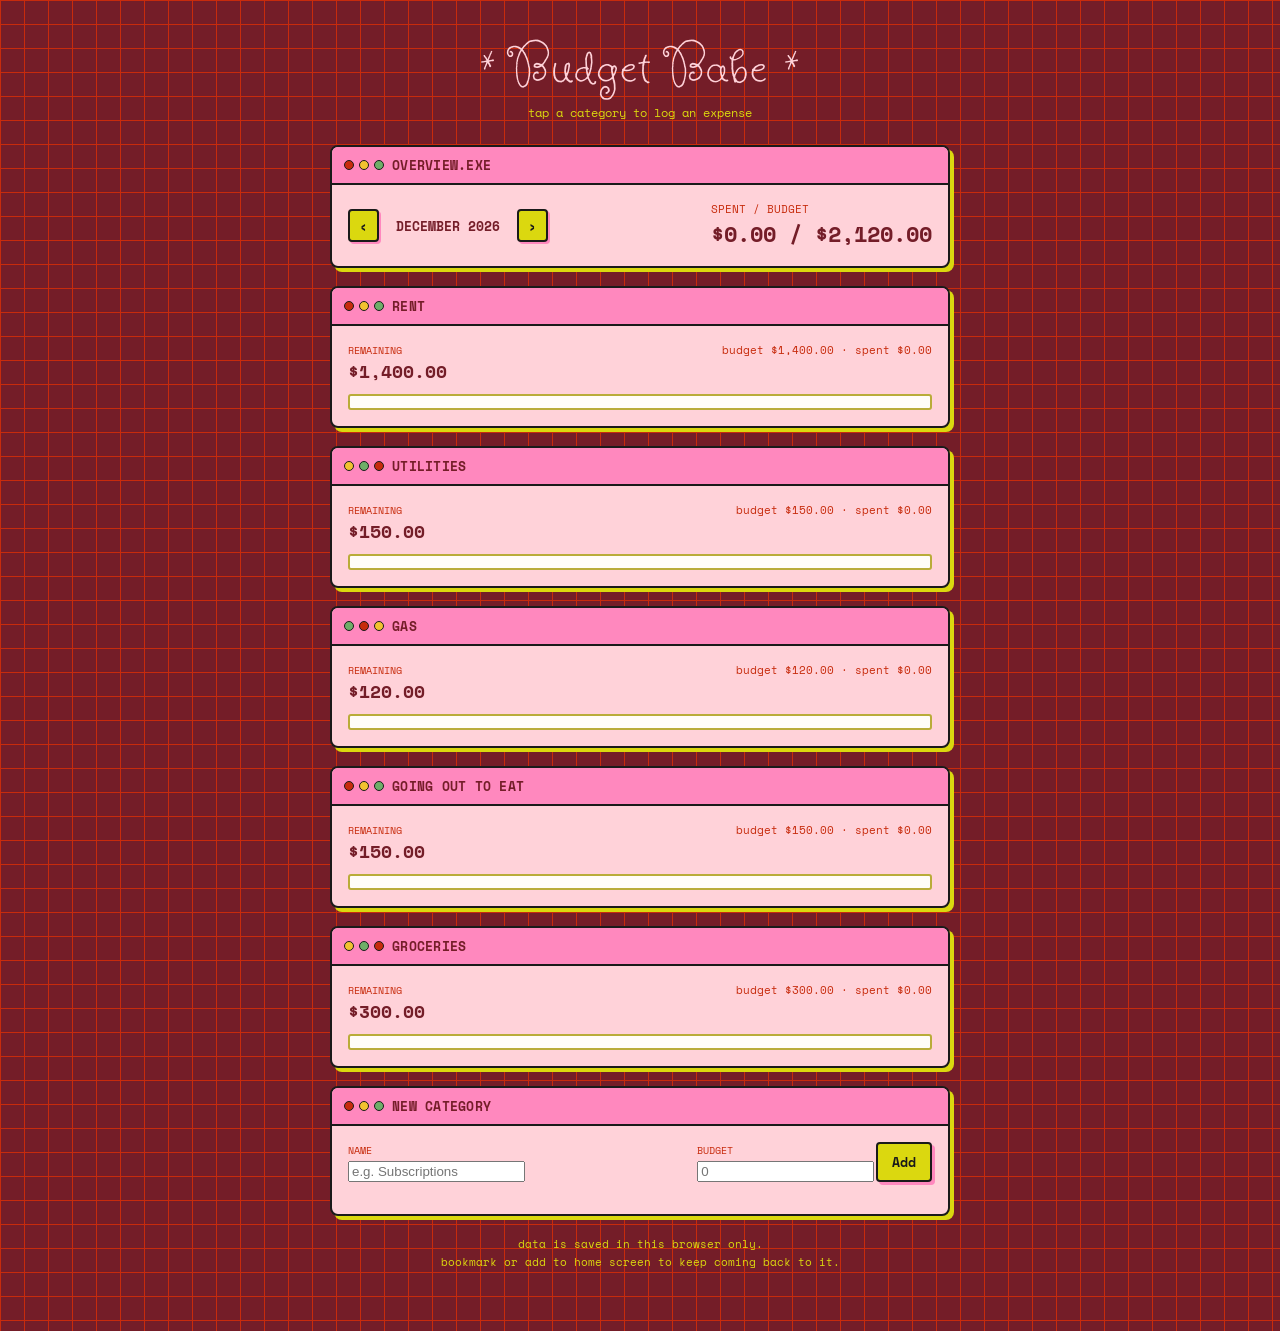
<file: index.html>
<html lang="en">
<head>
<meta charset="UTF-8" />
<meta name="viewport" content="width=device-width, initial-scale=1.0, viewport-fit=cover" />
<title>Budget Babe</title>
<link rel="icon" href="budget-tracker-site/icon.png">
<link rel="apple-touch-icon" href="budget-tracker-site/icon.png">
<meta name="apple-mobile-web-app-capable" content="yes">
<meta name="apple-mobile-web-app-status-bar-style" content="default">
<meta name="apple-mobile-web-app-title" content="Budget Babe">
<link rel="preconnect" href="https://fonts.googleapis.com">
<link rel="preconnect" href="https://fonts.gstatic.com" crossorigin>
<link href="https://fonts.googleapis.com/css2?family=Butterfly+Kids&family=Geist+Pixel&display=swap" rel="stylesheet">
<link href="https://fonts.googleapis.com/css2?family=Space+Mono:wght@400;700&display=swap" rel="stylesheet">
<link rel="stylesheet" href="styles.css">
</head>
<body>
<div id="app"></div>

<script>
(function () {
  const PALETTE = ["#C1502E", "#F2C230", "#6FAE68", "#8A6FAE", "#E8654A", "#3E8F8A"];
  const STORAGE_KEY = "budget-ledger-data";
  const DEFAULT_CATEGORIES = [
    { id: "rent", name: "Rent", budget: 1400 },
    { id: "utilities", name: "Utilities", budget: 150 },
    { id: "gas", name: "Gas", budget: 120 },
    { id: "dining", name: "Going out to eat", budget: 150 },
    { id: "groceries", name: "Groceries", budget: 300 }
  ];

  let data = null;
  let currentMonth = new Date().toISOString().slice(0, 7);
  let expandedCat = null;
  let storageOk = true;

  function uid() {
    return Date.now().toString(36) + Math.random().toString(36).slice(2, 7);
  }

  function fmt(n) {
    return "$" + Number(n).toLocaleString(undefined, { minimumFractionDigits: 2, maximumFractionDigits: 2 });
  }

  function monthLabel(ym) {
    const [y, m] = ym.split("-").map(Number);
    const d = new Date(y, m - 1, 1);
    return d.toLocaleDateString(undefined, { month: "long", year: "numeric" }).toUpperCase();
  }

  function shiftMonth(ym, delta) {
    const [y, m] = ym.split("-").map(Number);
    const d = new Date(y, m - 1 + delta, 1);
    return d.getFullYear() + "-" + String(d.getMonth() + 1).padStart(2, "0");
  }

  function loadData() {
    try {
      const raw = localStorage.getItem(STORAGE_KEY);
      data = raw ? JSON.parse(raw) : null;
    } catch (e) {
      data = null;
      storageOk = false;
    }
    if (!data) {
      data = { categories: DEFAULT_CATEGORIES.map((c, i) => ({ ...c, color: PALETTE[i % PALETTE.length] })), expenses: [] };
      saveData();
    }
    if (!data.categories) data.categories = [];
    if (!data.expenses) data.expenses = [];
  }

  function saveData() {
    try {
      localStorage.setItem(STORAGE_KEY, JSON.stringify(data));
      storageOk = true;
    } catch (e) {
      storageOk = false;
    }
  }

  function categorySpent(catId, ym) {
    return data.expenses
      .filter((e) => e.categoryId === catId && e.date.slice(0, 7) === ym)
      .reduce((sum, e) => sum + e.amount, 0);
  }

  function categoryExpenses(catId, ym) {
    return data.expenses
      .filter((e) => e.categoryId === catId && e.date.slice(0, 7) === ym)
      .sort((a, b) => (a.date < b.date ? 1 : -1));
  }

  function todayStr() {
    return new Date().toISOString().slice(0, 10);
  }

  function niceDate(iso) {
    const d = new Date(iso + "T00:00:00");
    return d.toLocaleDateString(undefined, { month: "short", day: "numeric" });
  }

  function escapeHtml(s) {
    const div = document.createElement("div");
    div.textContent = s;
    return div.innerHTML;
  }

  function renderBar(pct, over) {
    const segCount = 14;
    const filled = Math.round((Math.min(pct, 100) / 100) * segCount);
    let segs = "";
    for (let i = 0; i < segCount; i++) {
      if (i < filled) {
        segs += '<div class="bar-seg' + (over ? " over" : "") + '"></div>';
      } else {
        segs += '<div class="bar-seg empty"></div>';
      }
    }
    return segs;
  }

  function render() {
    const app = document.getElementById("app");
    const totalBudget = data.categories.reduce((s, c) => s + c.budget, 0);
    const totalSpent = data.categories.reduce((s, c) => s + categorySpent(c.id, currentMonth), 0);

    let html = "";
    html += '<div class="page-title">* Budget Babe *</div>';
    html += '<div class="page-sub">tap a category to log an expense</div>';

    html += '<div class="win totals-win">';
    html += '  <div class="win-bar"><div class="win-title"><span class="dots"><span class="dot red"></span><span class="dot yellow"></span><span class="dot green"></span></span>Overview.exe</div></div>';
    html += '  <div class="win-body">';
    html += '    <div class="month-nav"><button id="prev-month" aria-label="Previous month">&#8249;</button><span class="month-label">' + monthLabel(currentMonth) + '</span><button id="next-month" aria-label="Next month">&#8250;</button></div>';
    html += '    <div style="text-align:right"><div class="totals-lbl">spent / budget</div><div class="totals-fig">' + fmt(totalSpent) + " / " + fmt(totalBudget) + "</div></div>";
    html += "  </div>";
    html += "</div>";

    if (data.categories.length === 0) {
      html += '<div class="status-msg">No categories yet. Add one below.</div>';
    }

    data.categories.forEach((cat, idx) => {
      const spent = categorySpent(cat.id, currentMonth);
      const remaining = cat.budget - spent;
      const pct = cat.budget > 0 ? (spent / cat.budget) * 100 : 0;
      const over = remaining < 0;
      const isOpen = expandedCat === cat.id;
      const expenses = categoryExpenses(cat.id, currentMonth);
      const dotColors = ["red", "yellow", "green"];

      html += '<div class="win">';
      html += '  <button class="toggle-btn" data-toggle="' + cat.id + '">';
      html += '    <div class="win-bar"><div class="win-title"><span class="dots"><span class="dot ' + dotColors[idx % 3] + '"></span><span class="dot ' + dotColors[(idx + 1) % 3] + '"></span><span class="dot ' + dotColors[(idx + 2) % 3] + '"></span></span>' + escapeHtml(cat.name) + "</div></div>";
      html += "  </button>";
      html += '  <div class="win-body">';
      html += '    <div class="cat-body-top"><div><div class="cat-remaining-lbl">' + (over ? "over by" : "remaining") + '</div><div class="cat-remaining' + (over ? " over" : "") + '">' + fmt(Math.abs(remaining)) + "</div></div>";
      html += '      <div class="cat-budget-note">budget ' + fmt(cat.budget) + " &middot; spent " + fmt(spent) + "</div></div>";
      html += '    <div class="bar-track">' + renderBar(pct, over) + "</div>";

      html += '    <div class="cat-detail' + (isOpen ? " open" : "") + '">';
      html += '      <form class="entry-form" data-add-expense="' + cat.id + '">';
      html += '        <div class="fld"><label class="field-lbl">Amount</label><input type="number" step="0.01" min="0" name="amount" placeholder="0.00" required /></div>';
      html += '        <div class="fld"><label class="field-lbl">Note</label><input type="text" name="note" placeholder="optional" /></div>';
      html += '        <div class="fld"><label class="field-lbl">Date</label><input type="date" name="date" value="' + todayStr() + '" /></div>';
      html += '        <button type="submit" class="btn">Log it</button>';
      html += "      </form>";

      html += '      <div class="budget-edit"><div class="fld"><label class="field-lbl">Monthly budget</label><input type="number" step="1" min="0" value="' + cat.budget + '" data-budget-input="' + cat.id + '" /></div>';
      html += '        <button class="btn secondary small" data-save-budget="' + cat.id + '">Save</button>';
      html += '        <div class="spacer"></div>';
      html += '        <button class="btn danger small" data-del-cat="' + cat.id + '">Delete category</button></div>';

      html += '      <div class="expense-list">';
      if (expenses.length === 0) {
        html += '<div class="empty-note">Nothing logged yet this month.</div>';
      } else {
        expenses.forEach((e) => {
          html += '<div class="expense-item">';
          html += '  <div class="exp-left"><span class="exp-date">' + niceDate(e.date) + '</span><span class="exp-note">' + escapeHtml(e.note || "") + "</span></div>";
          html += '  <div class="exp-right"><span class="exp-amt">' + fmt(e.amount) + '</span><button class="exp-del" data-del-expense="' + e.id + '" aria-label="Delete entry">&times;</button></div>';
          html += "</div>";
        });
      }
      html += "      </div>";
      html += "    </div>";
      html += "  </div>";
      html += "</div>";
    });

    html += '<div class="win">';
    html += '  <div class="win-bar"><div class="win-title"><span class="dots"><span class="dot red"></span><span class="dot yellow"></span><span class="dot green"></span></span>New category</div></div>';
    html += '  <div class="win-body">';
    html += '    <form class="add-cat-form" id="add-cat-form">';
    html += '      <div class="fld grow"><label class="field-lbl">Name</label><input type="text" name="name" placeholder="e.g. Subscriptions" required /></div>';
    html += '      <div class="fld narrow"><label class="field-lbl">Budget</label><input type="number" name="budget" step="1" min="0" placeholder="0" required /></div>';
    html += '      <button type="submit" class="btn">Add</button>';
    html += "    </form>";
    if (!storageOk) {
      html += '<div class="empty-note" style="color:#C1502E;margin-top:10px;">Could not save to this browser — your changes may not persist.</div>';
    }
    html += "  </div>";
    html += "</div>";

    html += '<div class="storage-note">data is saved in this browser only.<br>bookmark or add to home screen to keep coming back to it.</div>';

    app.innerHTML = html;
    attachHandlers();
  }

  function attachHandlers() {
    document.getElementById("prev-month").addEventListener("click", () => {
      currentMonth = shiftMonth(currentMonth, -1);
      render();
    });
    document.getElementById("next-month").addEventListener("click", () => {
      currentMonth = shiftMonth(currentMonth, 1);
      render();
    });

    document.querySelectorAll("[data-toggle]").forEach((el) => {
      el.addEventListener("click", () => {
        const id = el.getAttribute("data-toggle");
        expandedCat = expandedCat === id ? null : id;
        render();
      });
    });

    document.querySelectorAll("[data-add-expense]").forEach((form) => {
      form.addEventListener("submit", (ev) => {
        ev.preventDefault();
        const catId = form.getAttribute("data-add-expense");
        const amountInput = form.querySelector('input[name="amount"]');
        const noteInput = form.querySelector('input[name="note"]');
        const dateInput = form.querySelector('input[name="date"]');
        const amount = parseFloat(amountInput.value);
        if (!amount || amount <= 0) {
          amountInput.style.borderColor = "#C1502E";
          return;
        }
        data.expenses.push({
          id: uid(),
          categoryId: catId,
          amount: amount,
          note: noteInput.value.trim(),
          date: dateInput.value || todayStr()
        });
        saveData();
        render();
      });
    });

    document.querySelectorAll("[data-save-budget]").forEach((btn) => {
      btn.addEventListener("click", () => {
        const catId = btn.getAttribute("data-save-budget");
        const input = document.querySelector('[data-budget-input="' + catId + '"]');
        const val = parseFloat(input.value);
        if (isNaN(val) || val < 0) return;
        const cat = data.categories.find((c) => c.id === catId);
        if (cat) cat.budget = val;
        saveData();
        render();
      });
    });

    document.querySelectorAll("[data-del-cat]").forEach((btn) => {
      btn.addEventListener("click", () => {
        const catId = btn.getAttribute("data-del-cat");
        data.categories = data.categories.filter((c) => c.id !== catId);
        data.expenses = data.expenses.filter((e) => e.categoryId !== catId);
        if (expandedCat === catId) expandedCat = null;
        saveData();
        render();
      });
    });

    document.querySelectorAll("[data-del-expense]").forEach((btn) => {
      btn.addEventListener("click", () => {
        const expId = btn.getAttribute("data-del-expense");
        data.expenses = data.expenses.filter((e) => e.id !== expId);
        saveData();
        render();
      });
    });

    const addCatForm = document.getElementById("add-cat-form");
    if (addCatForm) {
      addCatForm.addEventListener("submit", (ev) => {
        ev.preventDefault();
        const nameInput = addCatForm.querySelector('input[name="name"]');
        const budgetInput = addCatForm.querySelector('input[name="budget"]');
        const name = nameInput.value.trim();
        const budget = parseFloat(budgetInput.value);
        if (!name || isNaN(budget) || budget < 0) return;
        const color = PALETTE[data.categories.length % PALETTE.length];
        data.categories.push({ id: uid(), name: name, budget: budget, color: color });
        saveData();
        nameInput.value = "";
        budgetInput.value = "";
        render();
      });
    }
  }

  function init() {
    document.getElementById("app").innerHTML = '<div class="status-msg">Loading your budget...</div>';
    loadData();
    render();
  }

  init();
})();
</script>
</body>
</html>
</file>
<file: styles.css>
* { box-sizing: border-box; }
html, body {
  margin: 0;
  padding: 0;
  background-color: #741d28;
  background-image:
    linear-gradient(#c72b0c 1px, transparent 1px),
    linear-gradient(90deg, #c72b0c 1px, transparent 1px);
  background-size: 24px 24px;
  font-family: "Space Mono", "Courier New", monospace;
  color: #741d28;
}
body {
  padding: 28px 16px 60px;
}
#app {
  max-width: 620px;
  margin: 0 auto;
}
.page-title {
  font-family: "Butterfly Kids", cursive;
  font-weight: 400;
  font-size: 60px;
  letter-spacing: 0.02em;
  color: #ffd2d9;
  text-align: center;
  margin: 0 0 4px;
}
.page-sub {
  text-align: center;
  font-size: 12px;
  color: #dbd80f;
  margin: 0 0 24px;
}

.win {
  background: #ffd2d9;
  border: 2.5px solid #1A1A1A;
  border-radius: 8px;
  box-shadow: 4px 4px 0 #dbd80f;
  margin-bottom: 18px;
  overflow: hidden;
}
.win-bar {
  background: #ff88be;
  border-bottom: 2.5px solid #1A1A1A;
  display: flex;
  align-items: center;
  justify-content: space-between;
  padding: 8px 12px;
}
.win-title {
  font-weight: 700;
  font-size: 13px;
  text-transform: uppercase;
  letter-spacing: 0.02em;
  display: flex;
  align-items: center;
  gap: 8px;
  min-width: 0;
  overflow: hidden;
  text-overflow: ellipsis;
  white-space: nowrap;
}
.dots { display: flex; gap: 5px; flex-shrink: 0; }
.dot { width: 10px; height: 10px; border-radius: 50%; border: 1.5px solid #1A1A1A; }
.dot.red { background: #c72b0c; }
.dot.yellow { background: #F2C230; }
.dot.green { background: #6FAE68; }

.win-body { padding: 16px; }

.totals-win .win-body {
  display: flex;
  align-items: center;
  justify-content: space-between;
  flex-wrap: wrap;
  gap: 10px;
}
.totals-fig { font-size: 22px; font-weight: 700; }
.totals-lbl { font-size: 11px; text-align: left; color: #c72b0c; text-transform: uppercase; }
.month-nav { display: flex; align-items: center; gap: 10px; }
.month-nav button {
  font-family: inherit;
  font-weight: 700;
  font-size: 14px;
  background: #dbd80f;
  border: 2px solid #1A1A1A;
  border-radius: 4px;
  box-shadow: 2px 2px 0 #ff88be;
  cursor: pointer;
  padding: 4px 9px;
  color: #1A1A1A;
}
.month-nav button:active { box-shadow: none; transform: translate(2px, 2px); }
.month-label { font-size: 13px; font-weight: 700; min-width: 118px; text-align: center; }

.cat-body-top {
  display: flex;
  justify-content: space-between;
  align-items: baseline;
  gap: 10px;
  margin-bottom: 10px;
}
.cat-remaining { font-size: 18px; font-weight: 700; }
.cat-remaining.over { color: #c72b0c; }
.cat-remaining-lbl { font-size: 10px; text-transform: uppercase; color: #c72b0c; }
.cat-budget-note { font-size: 11px; color: #c72b0c; }

.bar-track {
  height: 16px;
  border: 2px solid #b9ac39;
  border-radius: 3px;
  background: #FFFDF8;
  padding: 2px;
  display: flex;
  gap: 2px;
  overflow: hidden;
}
.bar-seg {
  flex: 1;
  background: #1A1A1A;
  border-radius: 1px;
}
.bar-seg.empty { background: transparent; }
.bar-seg.over { background: #c72b0c; }

.toggle-btn {
  width: 100%;
  text-align: left;
  background: none;
  border: none;
  padding: 0;
  cursor: pointer;
  font-family: inherit;
  color: inherit;
}

.cat-detail { display: none; margin-top: 14px; padding-top: 14px; border-top: 2px dashed #C7BBA6; }
.cat-detail.open { display: block; }

label.field-lbl { font-size: 10px; text-transform: uppercase; color: #c72b0c; display: block; margin-bottom: 3px; }

.entry-form { display: grid; grid-template-columns: minmax(0, 1fr) minmax(0, 1fr); gap: 8px; align-items: flex-end; margin-bottom: 14px; }
.entry-form .fld { min-width: 0; }
.entry-form .fld:nth-child(3) { grid-column: 1; }
.entry-form input {
  width: 100%;
  font-family: inherit;
  font-size: 13px;
  padding: 8px 9px;
  border: 2px solid #1A1A1A;
  border-radius: 4px;
  background: #FFFDF8;
  color: #1A1A1A;
}
.entry-form input:focus { outline: none; background: #FFF8E8; }
.btn {
  font-family: inherit;
  font-weight: 700;
  font-size: 13px;
  padding: 8px 14px;
  border: 2px solid #1A1A1A;
  border-radius: 4px;
  box-shadow: 3px 3px 0 #ff88be;
  cursor: pointer;
  background: #dbd80f;
  color: #1A1A1A;
  white-space: nowrap;
}
.btn:active { box-shadow: none; transform: translate(3px, 3px); }
.btn.secondary { background: #dbd80f; }
.btn.danger { background: #c72b0c; color: #ffd2d9; }
.btn.small { padding: 6px 10px; font-size: 11px; box-shadow: 2px 2px 0 #ff88be; }
.btn.small:active { transform: translate(2px, 2px); }

.budget-edit { display: flex; align-items: flex-end; gap: 16px; margin-bottom: 14px; flex-wrap: wrap; }
.budget-edit .fld { flex: 0 0 100px; width: 100px; }
.budget-edit .btn { flex: 0 0 auto}
.budget-edit .spacer { flex: 1; }

.expense-list { display: flex; flex-direction: column; gap: 0; }
.expense-item {
  display: flex;
  justify-content: space-between;
  align-items: center;
  gap: 8px;
  padding: 8px 0;
  border-bottom: 1.5px dotted #ff88be;
  font-size: 12px;
}
.expense-item:last-child { border-bottom: none; }
.exp-left { display: flex; gap: 8px; align-items: baseline; min-width: 0; }
.exp-date { color: #c72b0c; flex-shrink: 0; }
.exp-note { overflow: hidden; text-overflow: ellipsis; white-space: nowrap; }
.exp-right { display: flex; gap: 10px; align-items: center; flex-shrink: 0; }
.exp-amt { font-weight: 700; }
.exp-del {
  background: #ffd2d9;
  border: 1.5px solid #1A1A1A;
  border-radius: 3px;
  width: 20px; height: 20px;
  line-height: 1;
  cursor: pointer;
  color: #1A1A1A;
  font-size: 13px;
}
.exp-del:hover { background: #c72b0c; color: #ffd2d9; }
.empty-note { font-size: 12px; color: #741d28; padding: 4px 0; }

.add-cat-form { display: flex; flex-wrap: wrap; gap: 8px; align-items: flex-end; }
.add-cat-form .fld.grow { flex: 2; min-width: 140px; }
.add-cat-form .fld.narrow { flex: 1; min-width: 90px; }

.storage-note {
  text-align: center;
  font-size: 11px;
  color: #dbd80f;
  margin-top: 20px;
  line-height: 1.6;
}
.status-msg { text-align: center; font-size: 13px; color: #b9ac39; padding: 30px 0; }
</file>
